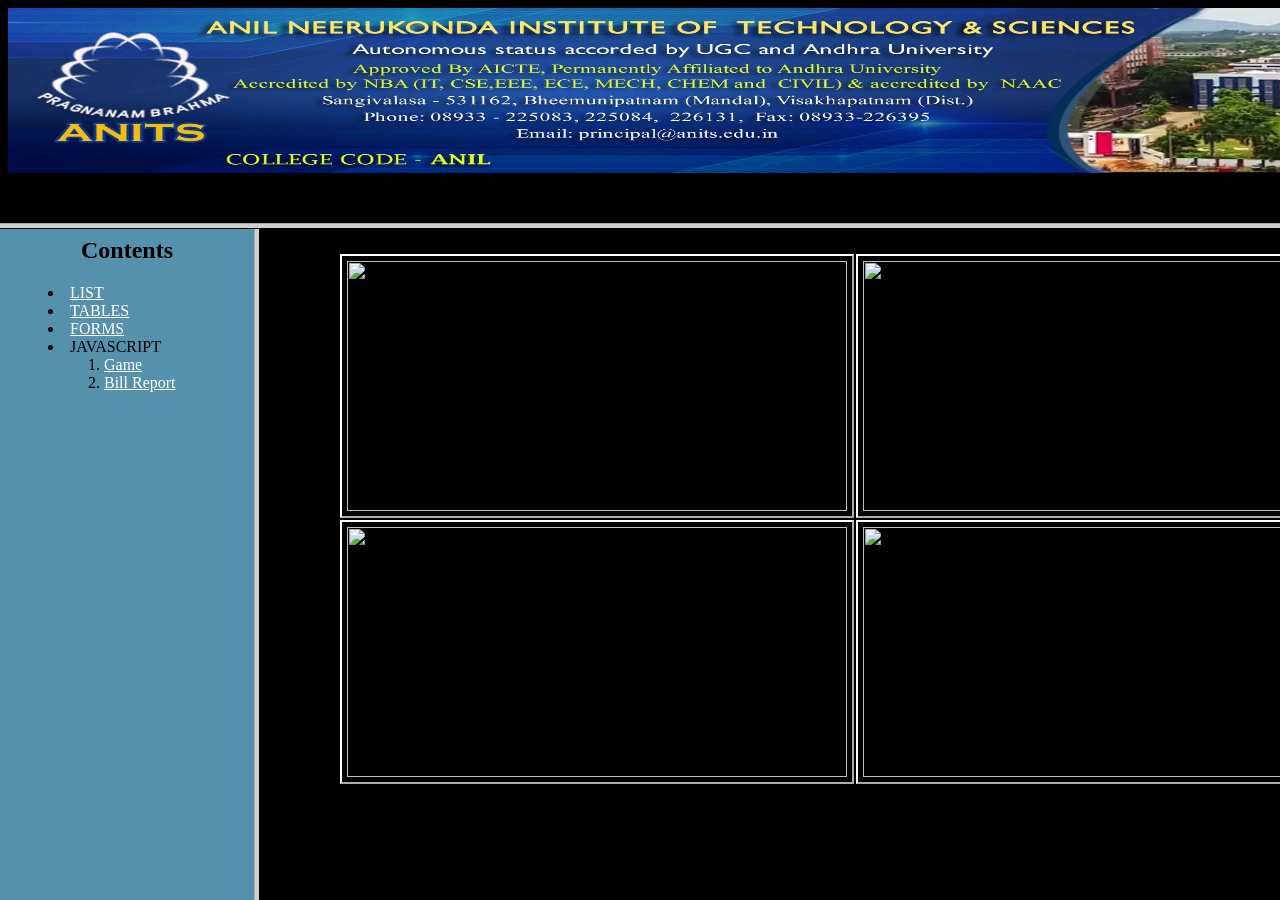
<file: EXP 1/index.html>
<html>
<frameset rows="25%,75%">
    <frame name="top" src="top.html"></frame>
    <frameset cols="20%,80%">
        <frame name="left" src="left.html"></frame>
        <frame name="right" src="right.html"></frame>
    </frameset>
</frameset>
</html>
</file>
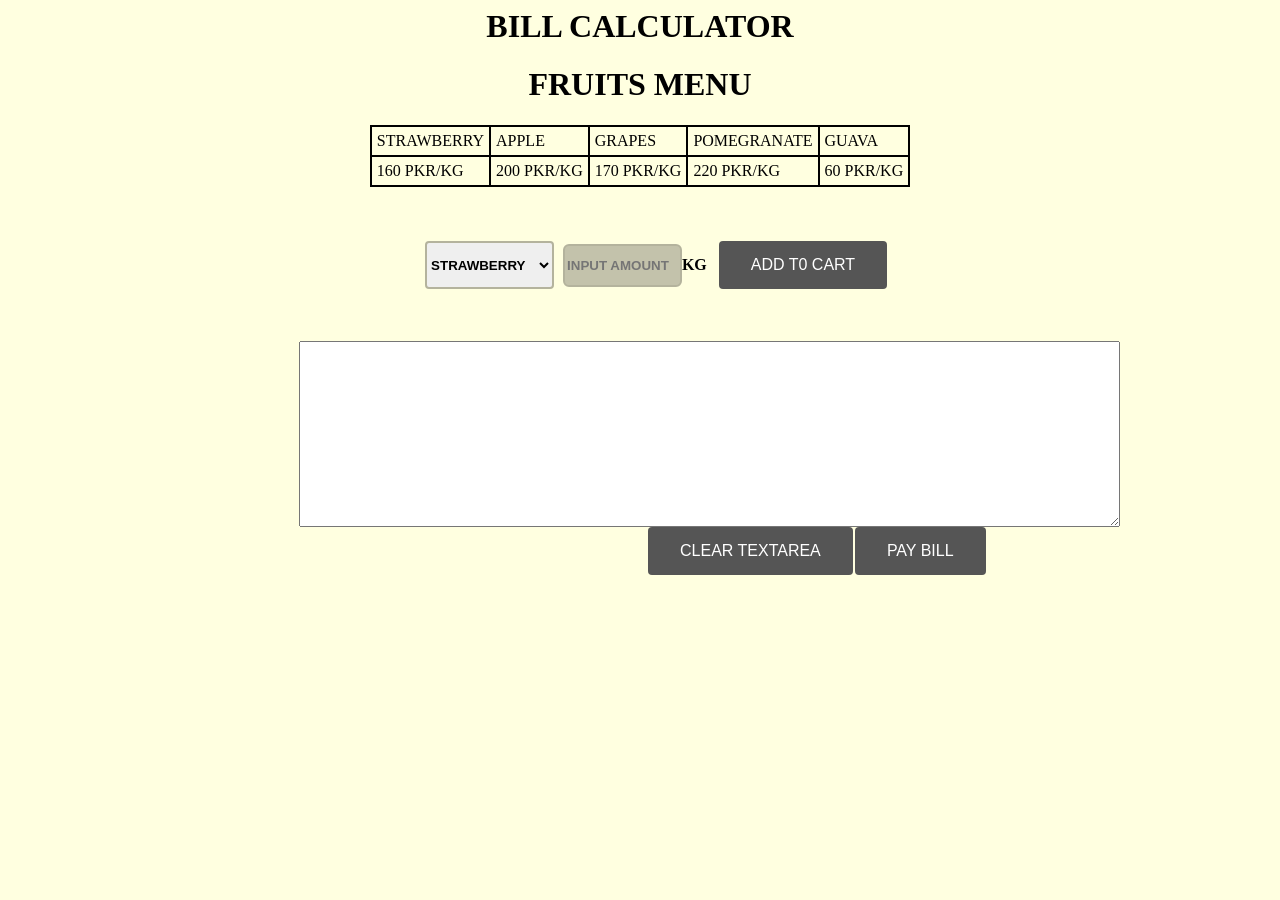
<file: EXP 1/Bill2.html>
<html>

<head>
  <title>Bill Report</title>
  <link rel="stylesheet"  href="Bill2.css">
  <script type="javascript" src="Bill2.js"></script>

</head>
<body bgcolor="lightyellow">
  <div class="pricelist">
   <h1>Bill Calculator</h1>
    <h1>FRUITS MENU</h1>
    <table>
      <tr>
        <td>Strawberry</td>
        <td>Apple</td>
        <td>Grapes</td>
        <td>Pomegranate</td>
        <td>Guava</td>
      </tr>
      <tr>
        <td>160 pkr/kg</td>
        <td>200 pkr/kg</td>
        <td>170 pkr/kg</td>
        <td>220 pkr/kg</td>
        <td>60 pkr/kg</td>
      </tr>
    </table>
  </div>
  <br>
  <br>
  <br>


  <form class="bill1">
    <select id="sf">
  <option selected value = "Strawberry">Strawberry</option>
  <option value = "Apple">Apple</option>
  <option value = "Grapes">Grapes</option>
  <option value = "Guava">Guava</option>
  <option value = "Pomegranate">Pomegranate</option>
</select>
    <input type="text" id="entrybox" pattern="\d*" placeholder="Input Amount"><b>KG</b>&nbsp;&nbsp;
    <input type="button" value="ADD T0 CART" class="mybutton" id="getme" onclick=" javascript: getMe();">
  </form>
  <br><br>
  <textarea class="bill" cols="100" rows="12" id="writeme"></textarea>
  <br>
  <input type="submit" value="CLEAR TEXTAREA" class="mybutton bill3" onclick="javascript: clearMe();" id="clr">
  <input type="submit" value="PAY BILL" class="mybutton bill2" id="out" onclick="javascript: checkOut();">
  </body>

</html>
</file>
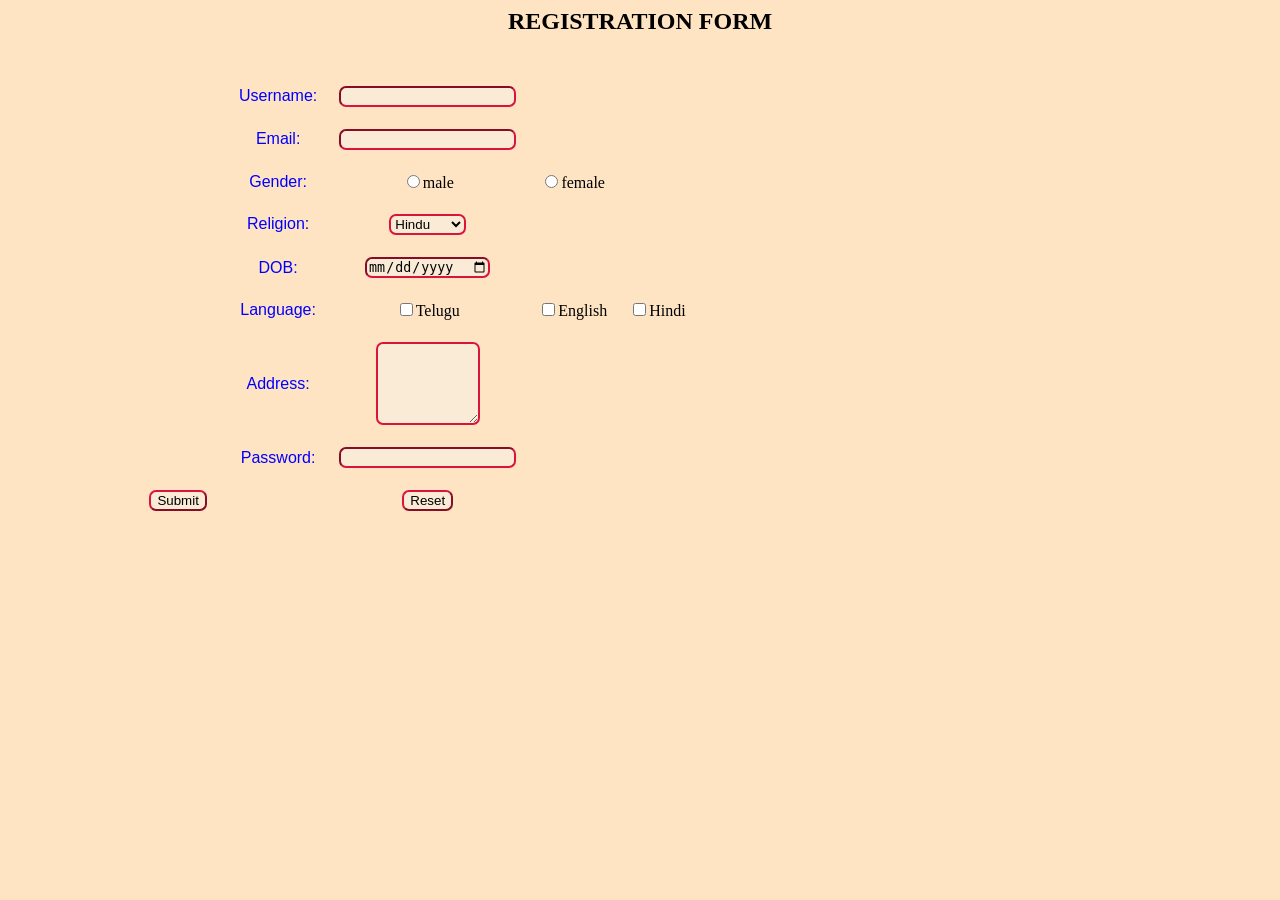
<file: EXP 1/form.html>
<html>
	<head>
		<link rel="stylesheet" href="style(form).css">
	</head>
<body >
	<h2>REGISTRATION FORM</h2>
	<form name="f1" method="post" action="">
		<div class="form">
		<table>
			<tr>
				<td><label for="username">Username:</label></td>
				<td><input type="text" name="uname" required></input></td>
			</tr>
			<tr>
				<td><label for="email">Email:</label></td>
				<td><input type="email" name="email" required></input></td>
			</tr>
			<tr>
				<td><label for="gender">Gender:</label></td>
				<td><input type="radio" name="gen" required>male</input></td>
				<td><input type="radio" name="gen" required>female</input></td>
			</tr>
			<tr>
				<td><label for="religion">Religion:</label></td>
				<td><select name="rel" placeholder="" required>
					<option value="hindu">Hindu</option>
					<option value="Muslim">Muslim</option>
					<option value="christian">Christian</option>
					</select></td>
			</tr>
			<tr>
				<td><label for="dob">DOB:</label></td>
				<td><input type="date" name="dob" required></input></td>
			</tr>
			<tr>
				<td><label for="language">Language:</label></td>
				<td><input type="checkbox" name="lan">Telugu</input></td>
				<td><input type="checkbox" name="lan">English</input></td>
				<td><input type="checkbox" name="lan">Hindi</input></td>
			</tr>
			<tr>
				<td><label for="address">Address:</label></td>
				<td><textarea rows=5 cols=10></textarea></td>
			</tr>
			<tr>
				<td><label for="password">Password:</label></td>
				<td><input type="password" name="password" required></input></td>
			</tr>
			<tr>
				<td><input type="submit" name="Submit" value="Submit"></input></td>
				<td><input type="reset" name="reset" value="Reset"></input></td>
			</tr>
		</table>
	</div>
	</form>
</body>
</html>
</file>
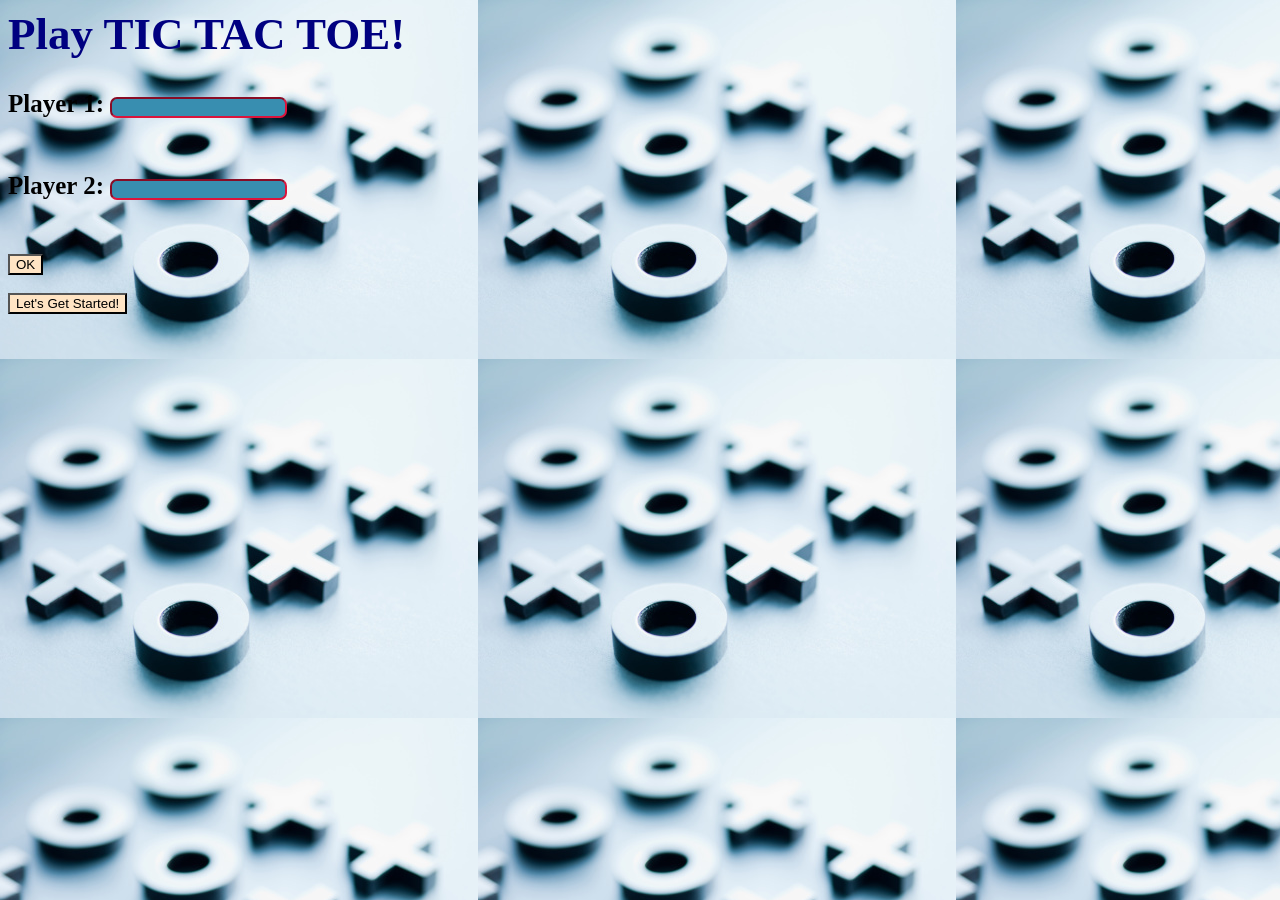
<file: EXP 1/Game.html>
<html>
    <head>
        <!--<meta name="viewport" content="width=device-width,initial-scale=1.0">-->
        <title>Tic Tac Toe</title>
        <link rel="stylesheet" href="game.css">
    </head>
    <body background="tic tac toe.jpg">
        <div id="part">
        <h1><b>Play</b> TIC TAC TOE!</h1>
        <form>
            <b><label for="player 1">Player 1:  </label></b><input type="textbox" name="player 1" id="player 1"><br><br><br><br>
            <b><label for="player 2">Player 2:  </label></b><input type="textbox" name="player 2" id="player 2"><br><br><br><br>
            <button type="submit" name="ok" value="submit" onclick="return Playersdata()">OK</button>
        </form>
        <p name="p1" id="p1"></p>
        <p name="p2" id="p2"></p>
        <script src="tic tac toe.js"></script>
        <div id="game" style="display:none;">
        <input type="text" name="1" placeholder="1" id="1" onclick="fun3();fun(); " style="background-color: aquamarine;border-radius: 5px;width: 50px;text-align: center;height: 40px;" readonly>
        <input type="text" name="2" placeholder="2" id="2" onclick="fun4();fun();" style="background-color: aquamarine;border-radius: 5px;width: 50px;text-align: center;height: 40px;" readonly>
        <input type="text" name="3" placeholder="3" id="3" onclick="fun5();fun();" style="background-color: aquamarine;border-radius: 5px;width: 50px;text-align: center;height: 40px;" readonly><br>
        <input type="text" name="4" placeholder="4" id="4" onclick="fun6();fun();" style="background-color: aquamarine;border-radius: 5px;width: 50px;text-align: center;height: 40px;" readonly>
        <input type="text" name="5" placeholder="5" id="5" onclick="fun7();fun();" style="background-color: aquamarine;border-radius: 5px;width: 50px;text-align: center;height: 40px;" readonly>
        <input type="text" name="6" placeholder="6" id="6" onclick="fun8();fun();" style="background-color: aquamarine;border-radius: 5px;width: 50px;text-align: center;height: 40px;" readonly><br>
        <input type="text" name="7" placeholder="7" id="7" onclick="fun9();fun();" style="background-color: aquamarine;border-radius: 5px;width: 50px;text-align: center;height: 40px;" readonly>
        <input type="text" name="8" placeholder="8" id="8" onclick="fun10();fun();" style="background-color: aquamarine;border-radius: 5px;width: 50px;text-align: center;height: 40px;" readonly>
        <input type="text" name="9" placeholder="9" id="9" onclick="fun11();fun();" style="background-color: aquamarine;border-radius: 5px;width: 50px;text-align: center;height: 40px;" readonly><br>
        <br><br><br><button name="end" onclick="back()" style="color:black;background-color: rgb(233, 122, 122);height: 40px;width: 80px;">End</button>
        <button name="reset" id="reset" onclick="fun2()" style="color:black;background-color: rgb(130, 223, 130);height:40px;width:80px;">Reset</button>
        <p id="result"></p>
        </div>
        <button name="start" onclick="enter()">Let's Get Started!</button>
        </div>
    </body>
</html>
</file>
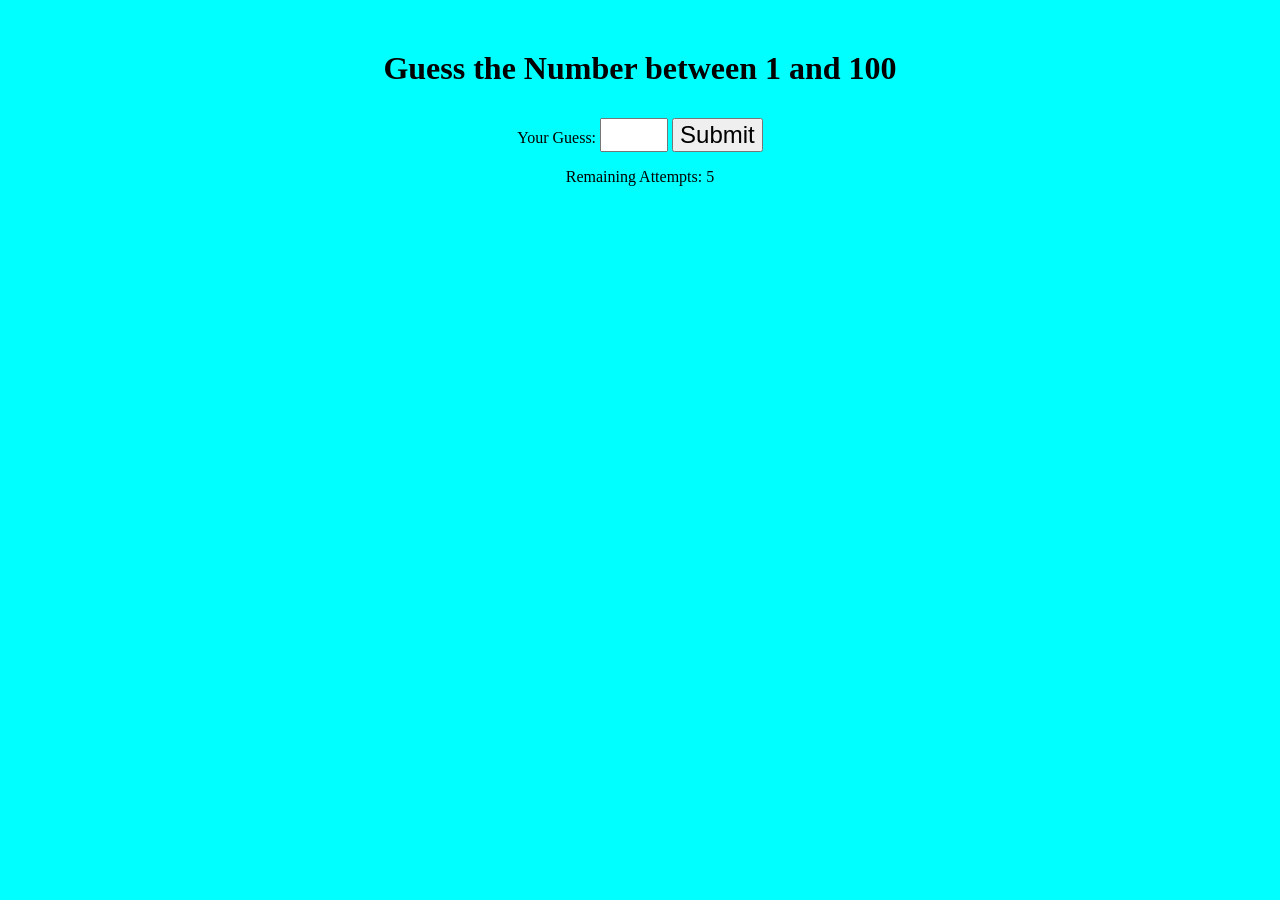
<file: EXP 1/Guess number.html>
<!DOCTYPE html>
<html>
  <head>
    <title>Number Guessing Game</title>
    <style>
      body {
        text-align: center;
        background-color: aqua;
      }

      h1 {
        font-size: 2em;
        margin-top: 50px;
      }

      #guess-input {
        font-size: 1.5em;
        width: 60px;
      }

      button {
        font-size: 1.5em;
        margin-top: 10px;
      }
    </style>
  </head>
  <body>
    <h1>Guess the Number between 1 and 100</h1>
    <label for="guess-input">Your Guess:</label>
    <input type="number" id="guess-input">
    <button onclick="guess()">Submit</button>
    <p id="result"></p>
    <p>Remaining Attempts: <span id="remaining-attempts">5</span></p>

    <script>
      const randomNumber = Math.floor(Math.random() * 100) + 1;
      let remainingAttempts = 5;

      function guess() {
        const guess = parseInt(document.getElementById("guess-input").value);
        const remainingAttemptsElement = document.getElementById("remaining-attempts");

        if (isNaN(guess)) {
          document.getElementById("result").textContent = "Please enter a valid number";
        } else if (guess < 1 || guess > 100) {
          document.getElementById("result").textContent = "Please enter a number between 1 and 100";
        } else if (guess === randomNumber) {
          document.getElementById("result").textContent = "Congratulations! You guessed the number.";
          remainingAttemptsElement.textContent = remainingAttempts;
        } else if (guess < randomNumber) {
          document.getElementById("result").textContent = "Your guess is too low. Try again.";
          remainingAttempts--;
          remainingAttemptsElement.textContent = remainingAttempts;
        } else if (guess > randomNumber) {
          document.getElementById("result").textContent = "Your guess is too high. Try again.";
          remainingAttempts--;
          remainingAttemptsElement.textContent = remainingAttempts;
        }

        if (remainingAttempts === 0) {
          document.getElementById("result").textContent = "Sorry, you have used up all your attempts. The number was " + randomNumber + ".";
          document.getElementById("guess-input").setAttribute("disabled", "");
        }
      }
    </script>
  </body>
</html>
</file>
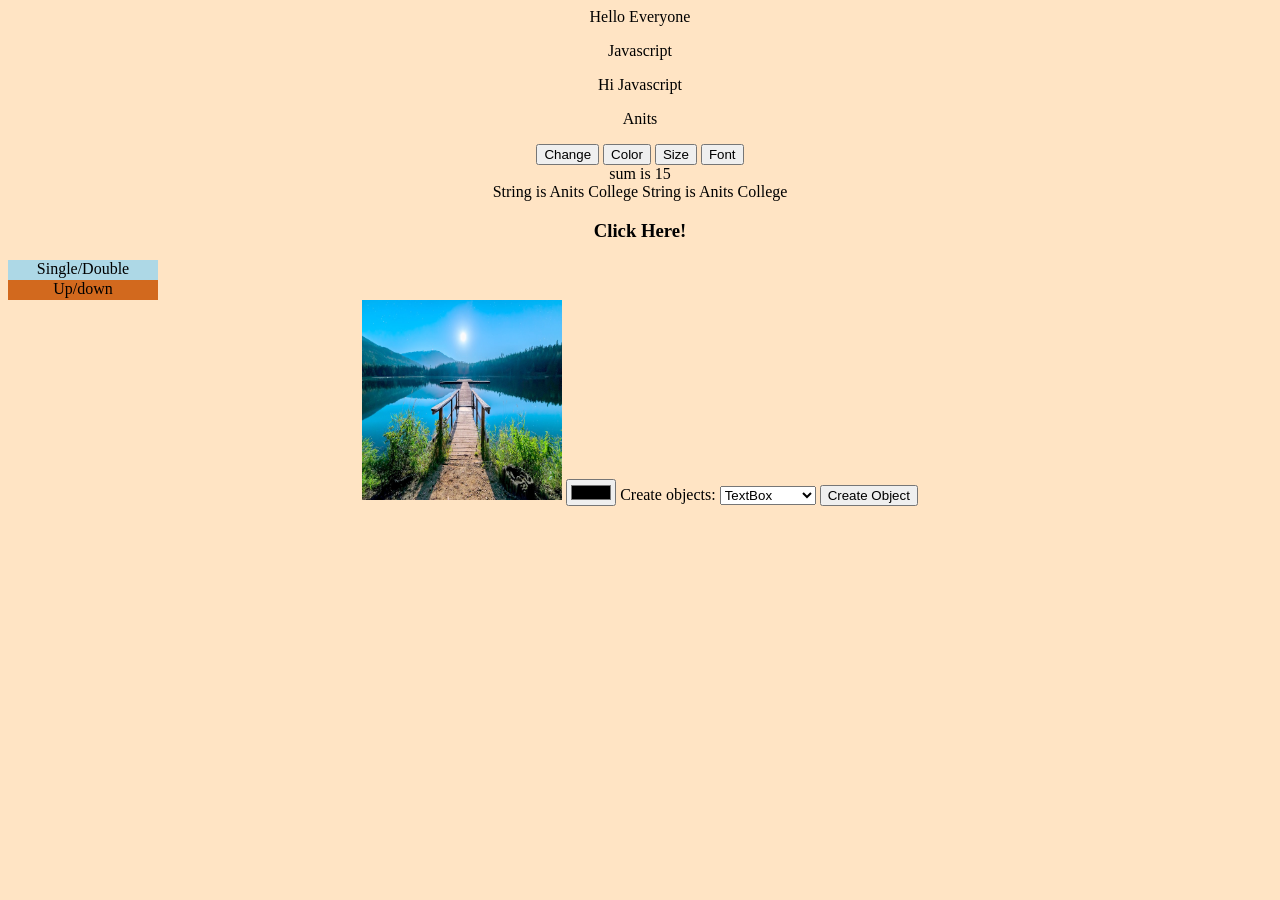
<file: EXP 1/javascript.html>
<html>
    <head>
        <style>
            body{
                background-color: bisque;
                text-align: center;
            }
        </style>
        <script>
            function fun1(obj){
                this.setAttribute("height",300);
                this.setAttribute("width",400);
            }
            function fun2(obj){
                this.setAttribute("height","200px");
                this.setAttribute("width","100px");
            }
        </script>
    </head>
    <body>
        <p id="p1">Hello Everyone</p>
        <p id="p2">Javascript</p>
        <p id="p3">Hi Javascript</p>
        <p id="p4">Anits</p>
        <button type="button" onclick='document.getElementById("p1").innerHTML="Hi Everyone!"'>Change</button>     
        <button type="button" onclick='document.getElementById("p2").style.color="red"'>Color</button>       
        <button type="button" onclick='document.getElementById("p3").style.fontSize="50px"'>Size</button> 
        <button type="button" onclick='document.getElementById("p4").style.fontFamily="Times Now Roman"'>Font</button> <br>
        <script>
            let a=5
            let b=10
            document.write("sum is " + (a+b));
            document.write("<br>");
            s="Anits College"
            document.write("\nString is " + s);
            document.write(`\nString is ${s}`);
        </script>
        <h3 onclick="this.innerHTML='You Clicked me'">Click Here!</h3>
        <div align=center style="background-color:lightblue;height:20px;width:150px;" onclick="this.innerHTML='Single click'" ondblclick="'Double Click'">Single/Double</div>
        <div style="background-color: chocolate;height:20px;width:150px;" onmousedown="this.innerHTML='Pressing me'" onmouseup="this.innerHTML='Released me'">Up/down</div>
        <img src="img1.jpg" height="200px" width="200px" onmouseover="func1(this)" onmouseout="fun2(this)">
        <input type="color">
        
        <label for="Creating objects">Create objects:</label>
        <select name="obj">
            <option value="textbox" id="txt">TextBox</option>
            <option value="radio" id="radio">RadioButton</option>
            <option value="checkbox" id="check">CheckBox</option>
        </select>
        <button type="button" onclick="Create()">Create Object</button>
        <script>
            function Create(){
                let t=document.createElement("input");
                if(document.getElementById('txt').innerHTML=="TextBox"){
                t.setAttribute("type","textbox");}
                else if(document.getElementById('radio').innerHTML=="RadioButton"){
                t.setAttribute("type","radio");}
                else{
                t.setAttribute("type","checkbox");}
                document.body.appendChild(t);
            }
        </script>
    </body>
</html>
</file>
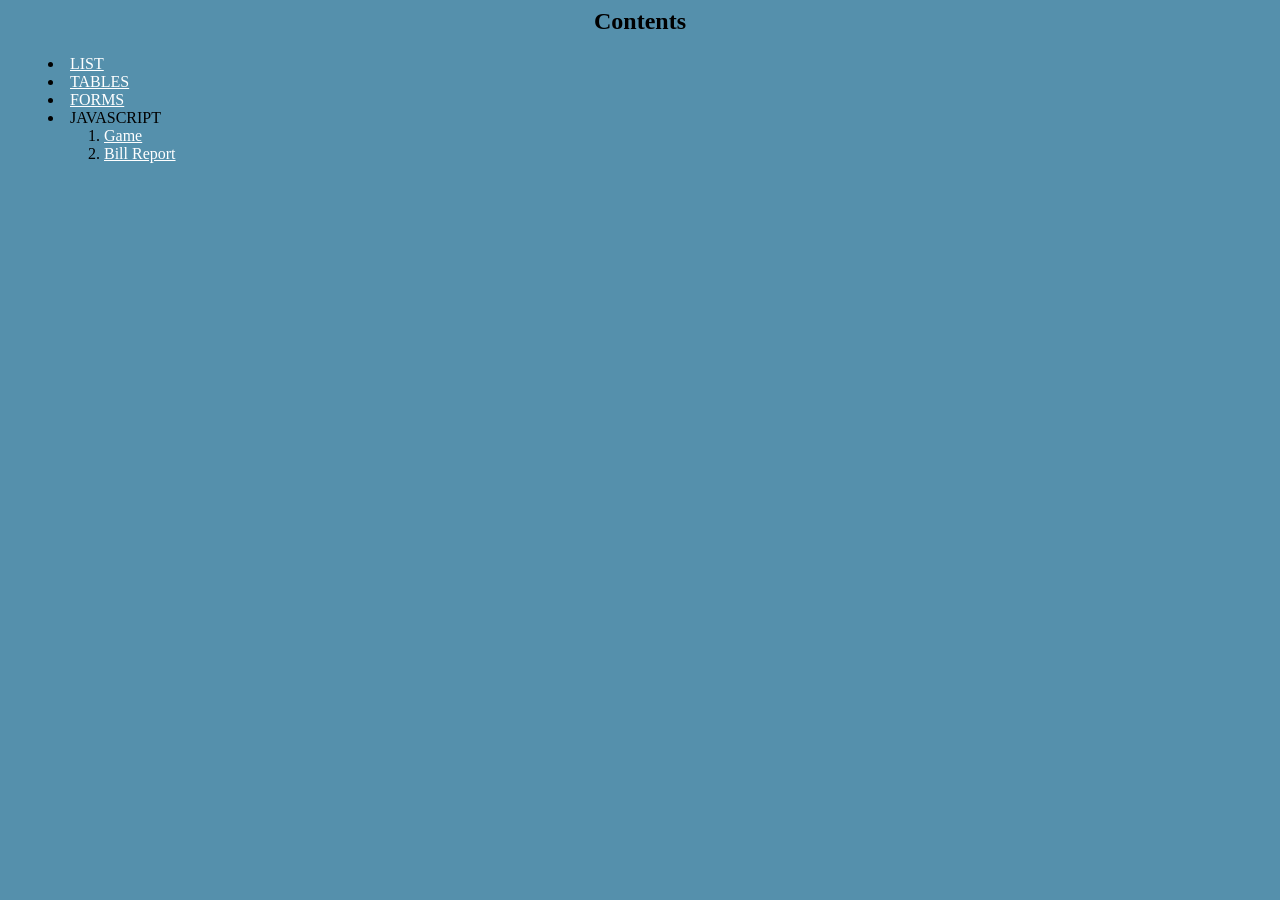
<file: EXP 1/left.html>
<html>
    <head>
        <link rel="stylesheet" href="mystyle.css">
    </head>
<body class="left">
<h2>Contents</h2>
<div id="ldiv">
<ul>
<li><a href="list.html" target=right>LIST</a></li>
<li><a href="table.html" target=right>TABLES</a></li>
<li><a href="form.html" target=right>FORMS</a></li>
<li>JAVASCRIPT
    <ol>
        <li><a href='Game.html' target=right>Game</a></li>
    <li><a href='Bill2.html' target=right>Bill Report</a></li>
    </ol>
</li>
</ul>
</div>
</body>
</html>
</file>
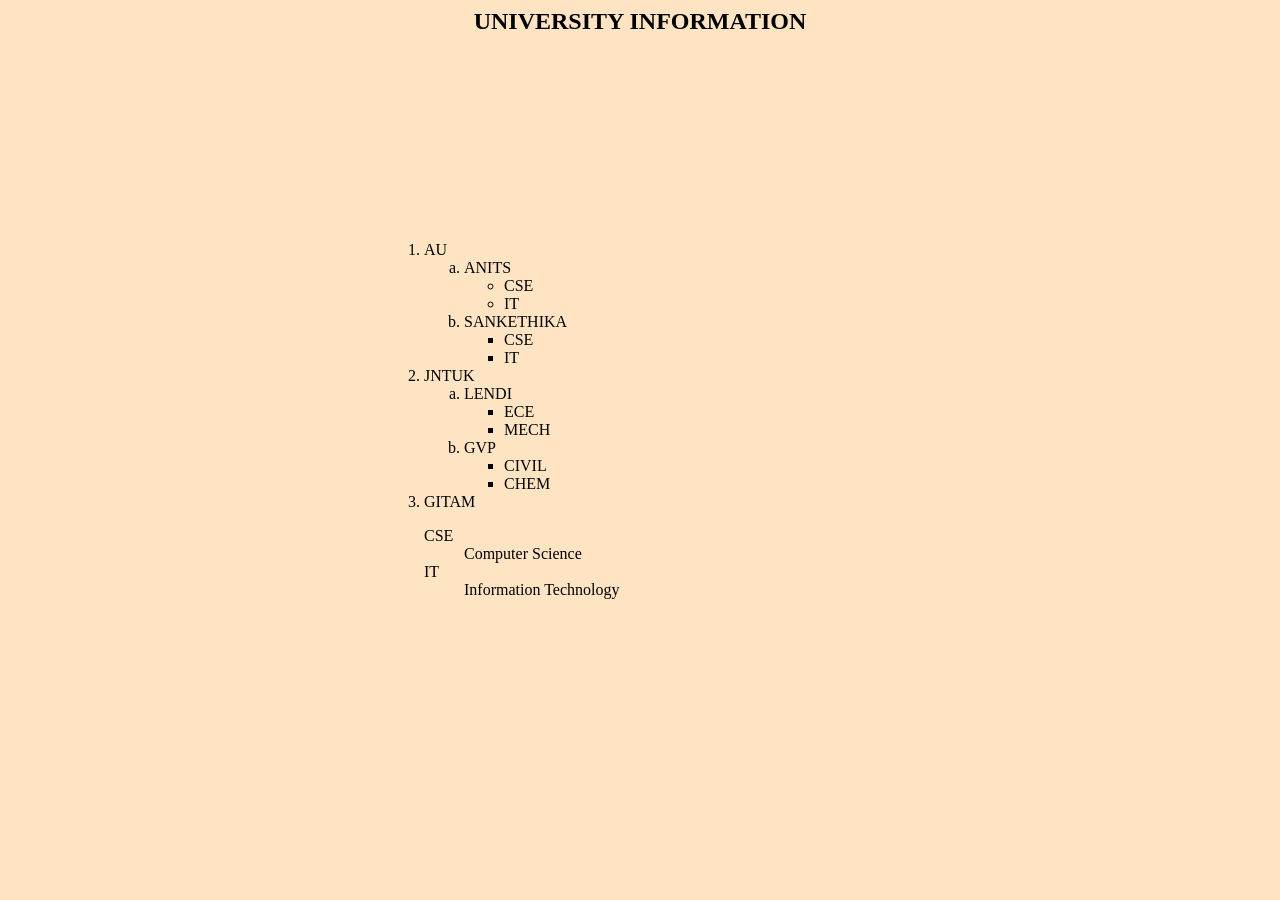
<file: EXP 1/list.html>
<html>
<head>
    <link rel="stylesheet" href="mystyle.css">
</head>
<body class="list">
<h2>UNIVERSITY INFORMATION</h2>
<ol class="abc">
<li>AU
    <ol type="a">
        <li>ANITS
            <ul type="circle">
                <li>CSE</li>
                <li>IT</li>
            </ul>
        </li>
        <li>SANKETHIKA
            <ul type="square">
                <li>CSE</li>
                <li>IT</li>
            </ul>
        </li>
    </ol>
</li>
<li>JNTUK
    <ol type="a">
        <li>LENDI
            <ul type="square">
                <li>ECE</li>
                <li>MECH</li>
            </ul>
        </li>
        <li>GVP
            <ul>
                <li>CIVIL</li>
                <li>CHEM</li>
            </ul>
        </li>
    </ol>
</li>
<li>GITAM
    <dl>
        <dt>CSE</dt>
        <dd>Computer Science</dd>
        <dt>IT</dt>
        <dd>Information Technology</dd>
    </dl>
</li>
</ol>
</body>
</html>
</file>
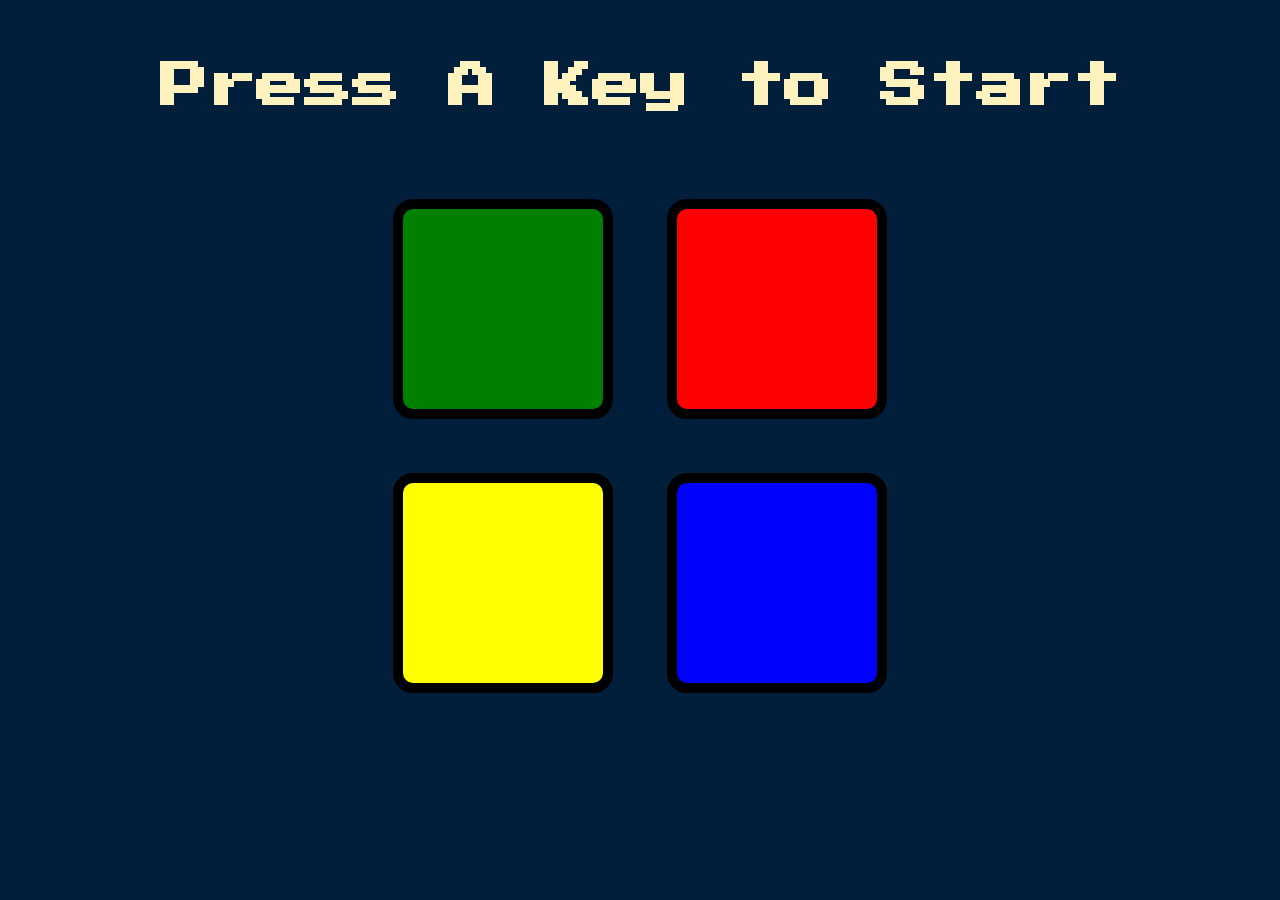
<file: EXP 1/simon.html>
<!DOCTYPE html>
<html lang="en" dir="ltr">

<head>
  <meta charset="utf-8">
  <title>Simon</title>
  <link rel="stylesheet" href="simon.css">
  <link href="https://fonts.googleapis.com/css?family=Press+Start+2P" rel="stylesheet">
</head>

<body>
  <h1 id="level-title">Press A Key to Start</h1>
  <div class="container">
    <div class="row">

      <div type="button" id="green" class="btn green">

      </div>

      <div type="button" id="red" class="btn red">

      </div>
    </div>

    <div class="row">

      <div type="button" id="yellow" class="btn yellow">

      </div>
      <div type="button" id="blue" class="btn blue">

      </div>

    </div>

  </div>

  <script src="https://ajax.googleapis.com/ajax/libs/jquery/3.3.1/jquery.min.js"></script>
  <script src="simon.js" charset="utf-8"></script>

</body>

</html>
</file>
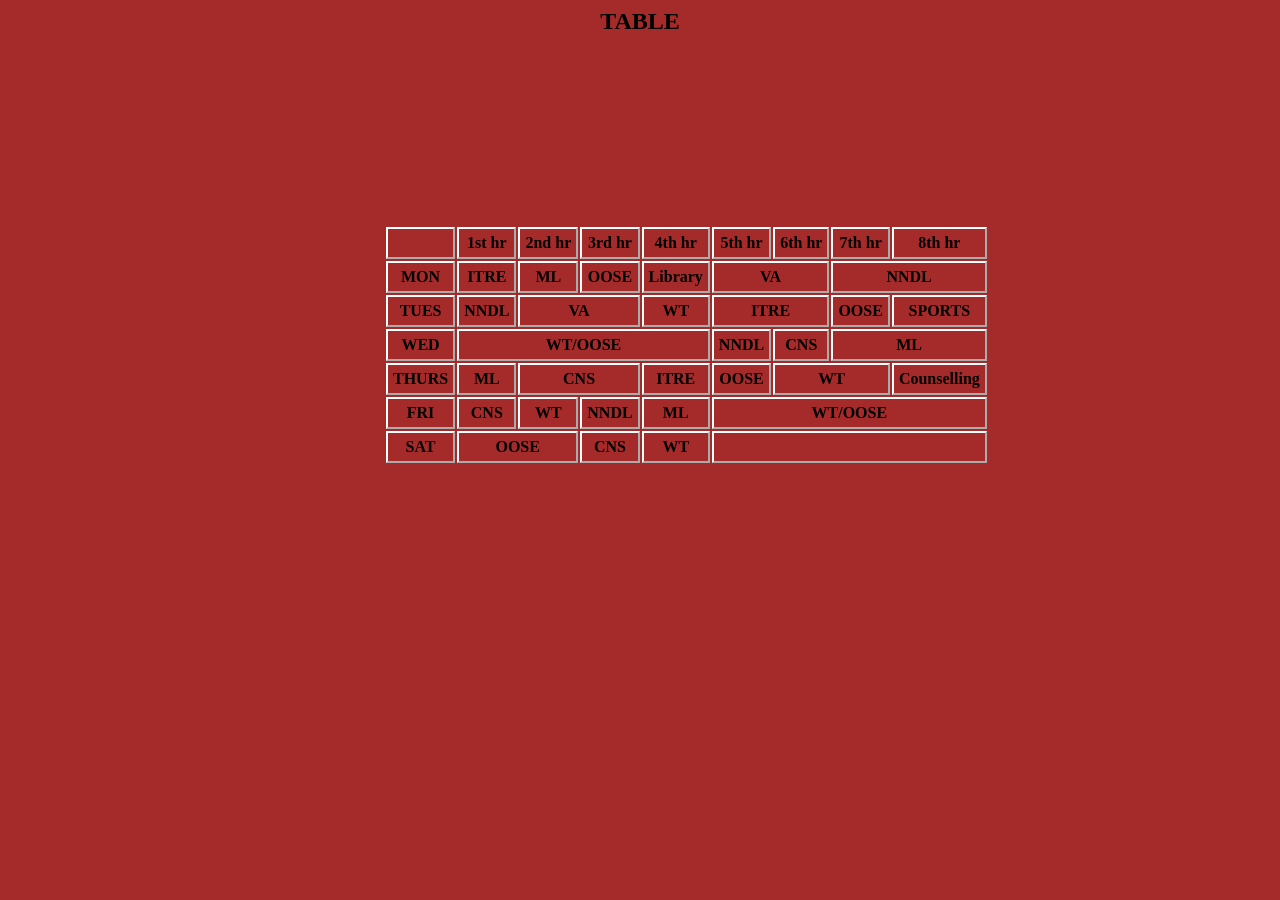
<file: EXP 1/table.html>
<html>
    <head>
        <link rel="stylesheet" href="mystyle.css">
    </head>
<body class="tdiv">
<h2>TABLE</h2>
<div class="tablediv">
<table class="abc">
<tr>
    <th></th>
    <th>1st hr</th>
    <th>2nd hr</th>
    <th>3rd hr</th>
    <th>4th hr</th>
    <th>5th hr</th>
    <th>6th hr</th>
    <th>7th hr</th>
    <th>8th hr</th>
</tr>
<tr>
    <th>MON</th>
    <th>ITRE</th>
    <th>ML</th>
    <th>OOSE</th>
    <th>Library</th>
    <th colspan=2>VA</th>
    <th colspan=2>NNDL</th>
</tr>
<tr>
    <th>TUES</th>
    <th>NNDL</th>
    <th colspan=2>VA</th>
    <th>WT</th>
    <th colspan=2>ITRE</th>
    <th>OOSE</th>
    <th>SPORTS</th>
</tr>
<tr>
    <th>WED</th>
    <th colspan=4>WT/OOSE</th>
    <th>NNDL</th>
    <th>CNS</th>
    <th colspan=2>ML</th>
</tr>
<tr>
    <th>THURS</th>
    <th>ML</th>
    <th colspan=2>CNS</th>
    <th>ITRE</th>
    <th>OOSE</th>
    <th colspan="2">WT</th>
    <th>Counselling</th>
</tr>
<tr>
    <th>FRI</th>
    <th>CNS</th>
    <th>WT</th>
    <th>NNDL</th>
    <th>ML</th>
    <th colspan=4>WT/OOSE</th>
</tr>
<tr>
    <th>SAT</th>
    <th colspan="2">OOSE</th>
    <th>CNS</th>
    <th>WT</th>
    <th colspan="4"></th>
</tr>
</table>
</div>
</body>
</html>
</file>
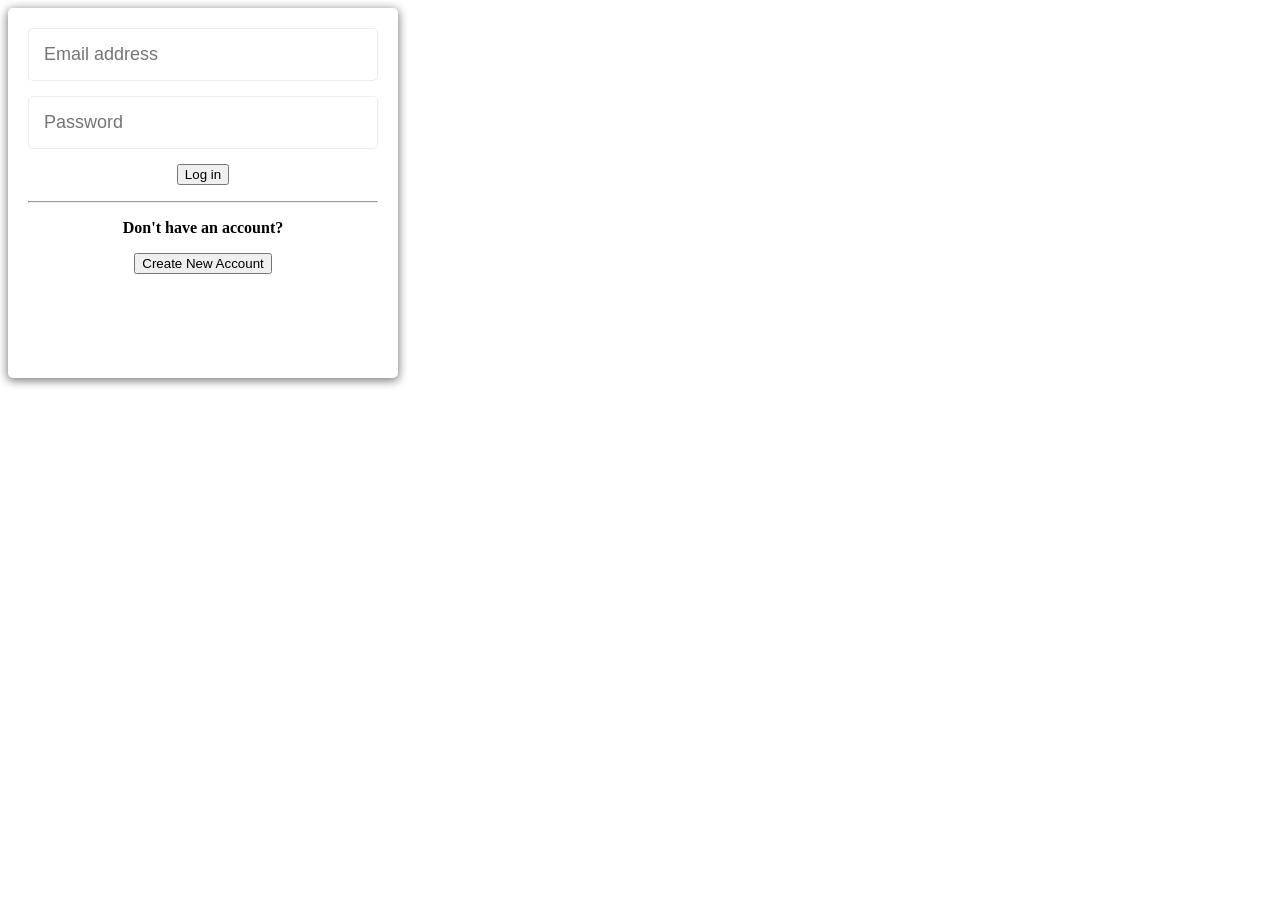
<file: EXP 2/login.html>
<html>
    <head>
        <link rel="stylesheet" href="login.css">
        <title>Facebook Login</title>
    </head>
    <body class="login">
        <form>
            <input type="text" placeholder="Email address">
            <input type="password" placeholder="Password">
            <button type="submit">Log in</button>
        </form>
        <hr>
            <div class="account">
            <p><b>Don't have an account?</b></p>
            <button type="submit">Create New Account</button>
            </div>
    </body>
</html>
</file>
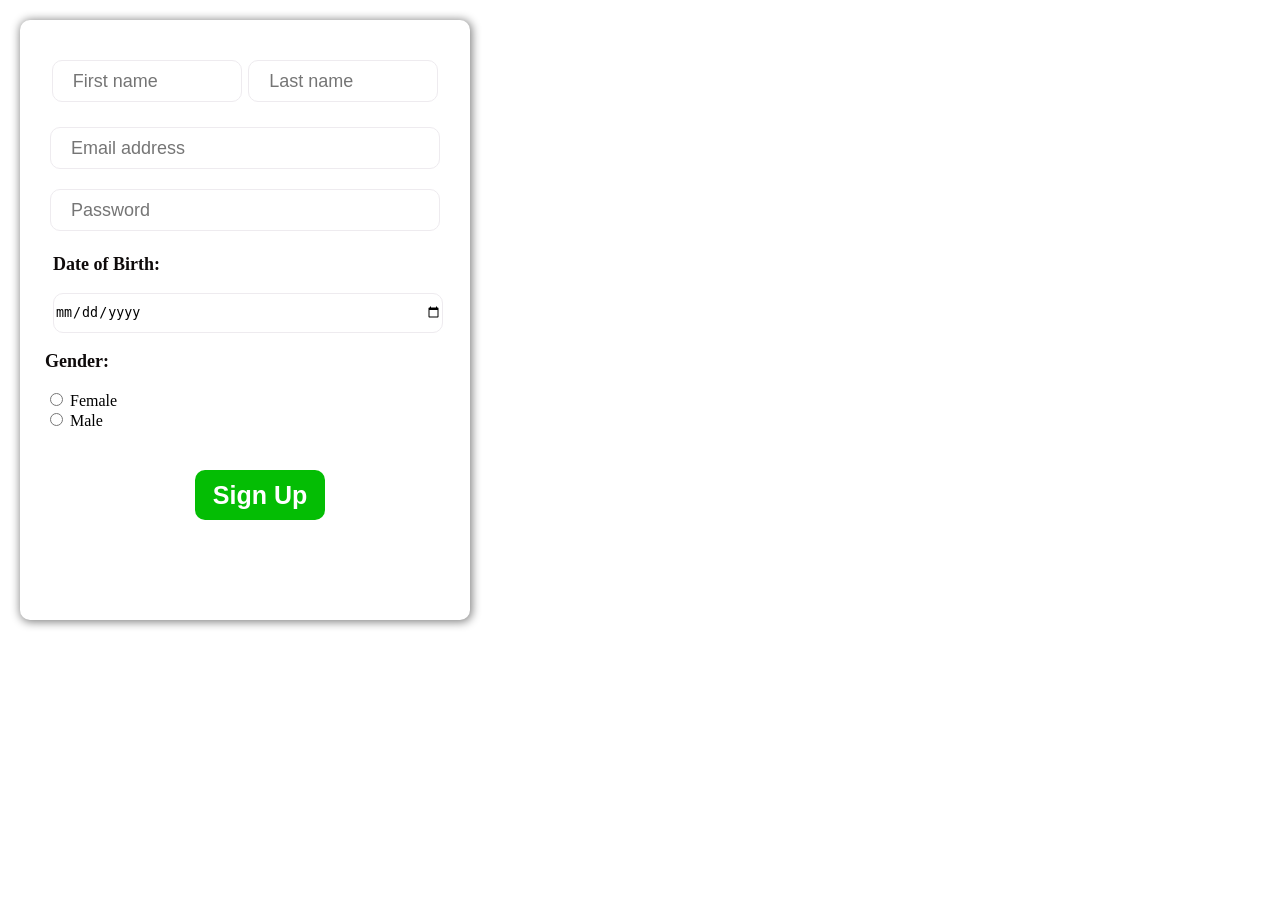
<file: EXP 2/signup.html>
<html>
    <head>
        <link rel="stylesheet" href="signup.css">
        <title>Facebook Signup</title>
    </head>
    <body class="signup">
        <form>
            <div class="part1">
                <input type="text" placeholder="First name">
                <input type="text" placeholder="Last name">
            </div>
            <div class="part2">
                <input type="email" placeholder="Email address">
                <input type="password" placeholder="Password">
            </div>
            <div class="part3">
                <p>Date of Birth:</p>
                <input type="date">
            </div>
            <div class="part4">
                <p>Gender:</p>
                <div class="abc">
                <div>
                <input type="radio" value="Female" name="gen">
                <label for="'female">Female</label>
                </div>
                <div>
                <input type="radio" value="Male" name="gen">
                <label for="male">Male</label>
                </div>
                </div>
            </div>
            <div class="part5">
                <input type="submit" value="Sign Up">
            </div>
        </form>
    </body>
</html>
</file>
<file: EXP 1/Bill2.css>
body,select,input[type="text"],textarea{
    font-weight: bold;
    text-transform: uppercase;
  }
  table,
  tr,
  td {
    border: 2px solid black;
    border-collapse: collapse;
    padding: 5px;
    margin-top: 30px;
    margin: 0 auto;

  }

  .pricelist {
    text-align: center;
  }

  .mybutton {
    background-color: #4CAF50;

    color: white;
    padding: 15px 32px;
    text-align: center;
    border: none;
    display: inline-block;
    font-size: 16px;

    cursor: pointer;
    background-color: #555555;
    border-radius: 4px;
  }

  #entrybox {
    width: 20%;
    height: 43px;
    margin-left: 5px;
    border: 2px solid #b4b39d;
    border-radius: 6px;
    background-color: #c3c2ab;
  }

  .bill {
    margin-left: 23%;
    margin-right: 20%;

  }

  .bill1 {
    margin-left: 33%;
    margin-right: 20%;

  }

  #sf {
    height: 48px;
    border: 2px solid #b4b39d;
    border-radius: 4px;
  }

  .bill2 {
    margin-left: 67%;
    position: relative;
  }
   .bill3 {
    margin-left: 50%;
    position: absolute;
  }
</file>
<file: EXP 1/style(form).css>
label{
    color:blue;
    text-align: center;
    padding-left: 200px;
    font-family: Verdana, Geneva, Tahoma, sans-serif;
}
body{
    background-color:bisque;
    text-align: center;
}
input,select,textarea{
    border-radius: 7px;
    border-width: 2px;
    border-color:crimson;
    background-color: antiquewhite;
    outline-color: black;
}
table{
    text-align: center;
    padding: 10px;
    border-spacing: 20px;
}
</file>
<file: EXP 1/game.css>
h1 {
    color:navy;
    font-size: 45px;
}
label{
    font-size: 25px;
    font-family: 'Times New Roman',cursive;
    color:black;
}
input {
    border-radius: 7px;
    border-width: 2px;
    border-color:crimson;
    background-color:rgb(56, 142, 176);
    outline-color:black;
    text-align: center;
}
#reset{
    box-sizing: border-box;
    width: 95px;
    height: 45px;
    border: 1px solid dodgerblue;
    margin: auto;
    border-radius: 4px;
    font-family: Verdana,
        Geneva, Tahoma, sans-serif;
    background-color: dodgerblue;
    color: white;
    font-size: 20px;
    cursor: pointer;
}
button{
    color: black;
    cursor: pointer;
    background-color:bisque;
}
p{
    color:rgba(225, 12, 12, 0.949);
    font-weight: bolder;
    font-size: large;
}
#game{
    text-align: center;
    background-color: black;
}
</file>
<file: EXP 1/mystyle.css>
.left
{
font-family:Verdana;
background-color:rgb(85, 144, 172);
}
.top{
    background-color: black;
}
h2{
    text-align: center;
    font-family: Cambria, Cochin, Georgia, Times, 'Times New Roman', serif;
}
.image{
    background-color: bisque;
    position:absolute;
    left:30px;
}
.abc{
    position: absolute;
    left: 30%;
    top:25%;
}
.rdiv{
    width: 100;
    height: auto;
}
#ldiv
{
list-style-position: inside;
}
.right
{
background-color:black;
font-family: serif;
position: absolute;
left:70px;
top:15px;
}
.container
{
gap:0.625%;
display:grid;
outline-color: blue;
border-color: white;
padding: 20px;
}
a{
    color:white;
}
a:hover
{
background-color:green;
}
a:focus
{
color:saddlebrown;
}
.list{
    background-color: bisque;
}
ol li:hover{
    color: blue;
    font-family:'Brush Script MT',cursive;
}
img:hover
{
border-radius: 50%;
}
.tdiv{
    background-color:brown;
}
th,td{
border:2px;
border-color:white;
border-style: outset;
border-spacing:30px;
padding: 5px;
text-align: center;
}
tr:hover
{
background-color:bisque;
}
nav{
    background-color: rgb(85, 144, 172);
    width:auto;
    font-style: italic;
    font-feature-settings: "akhn";
    font-size: 20px;
}
</file>
<file: EXP 1/simon.css>
body{
    background-color: #011F3B;
      text-align: center;
    }
    #level-title{
      font-family: 'Press Start 2P',cursive;
      font-size: 3rem;
      margin: 5%;
      color: #FEF2BF;
    }
    .btn{
      margin: 25px;
      display: inline-block;
      height: 200px;
      width: 200px;
      border: 10px solid black;
      border-radius: 20px;
    }
    #green{
      background-color: green;}
    #yellow{
      background-color: yellow;
    }
    #blue{
      background-color: blue;
    }
    #red{
      background-color: red;
    }
    .container {
      display: block;
      width: 50%;
      margin: auto;
    
    }
    
    .game-over {
      background-color: red;
      opacity: 0.8;
    }
    
    .pressed {
      box-shadow: 0 0 20px white;
      background-color: grey;
    }
</file>
<file: EXP 2/login.css>
.login:hover{
    width:380px;
    height:350px;
}
.login{
    width: 350px;
    height:330px;
    padding:20px;
    text-align: center;
    border-radius: 5px;
    background: #fff;
    box-shadow: 0px 2px 10px 1px gray;
}
.login input {
    width: 100%;
    margin-bottom: 15px;
    padding: 15px;
    font-size: 18px;
    border: 1px solid #eeebef;
    border-radius: 5px;
}
.login input:focus {
    box-shadow: 0px 0px 1px 1px rgb(65, 144, 241);
    outline-color: #166fe5;
    outline-width: 2px;
}
.login .button input{
    width:130px;
    height:50px;
    border-radius:10px;
    border:none;
    background-color: #166fe5;
    color:white;
    font-weight: 600;
    cursor:pointer;
    font-size: 26px;
    margin-top:25px;
    
}
.login .button input:hover {
    background-color: blue;
}
.login .top{
    display:flex;
    justify-content: space-between;
}
.login .top h2{
    font-size: 40px;
    font-family: Arial, Helvetica, sans-serif;
    margin-left:32%;
    margin-bottom:40px;
}
.login .top img{
    width:25px;
    height:25px;
    margin-top:-10px;
}
</file>
<file: EXP 2/signup.css>
.signup{
    width:400px;
    height:550px;
    background: white;
    box-shadow: 1px 1px 10px 1px grey;
    border-radius: 10px;
    margin-top: 20px;
    margin-left: 20px;
    padding:25px;
}
.part1{
    display:flex;
    justify-content: space-evenly;
    margin-top: 15px;
    margin-bottom: 10px;
}
.part1>input{
    width: 190px;
    height:40px;
    margin-bottom: 15px;
    padding:20px;
    font-size: 18px;
    border: 1px solid #eeebef;
    border-radius: 10px;
    outline-color: blue;
}
.part2>input{
    width:390px;
    height:40px;
    padding:20px;
    border-radius: 10px;
    font-size: 18px;
    border: 1px solid #eeebef;
    margin:0px 5px 20px 5px;
    outline-width: 20px;
    outline-color: blue;
}
.part3{
    margin-top:-15px;
    margin-left: 8px;
}
.part4>p,.part3>p{
    color:rgb(15, 11, 11);
    font-weight: 600;
    font-size: 18px;
}
.part3>input{
    width:390px;
    height:40px;
    border-radius:10px;
    border:1px solid #eeebef;
    outline-color: blue;
}
.xyz{
    display: flex;
    justify-content: space-evenly;
    margin-top: -36px;
}
.part5{
    margin-top: 40px;
    margin-left:150px ;
}
.part5>input{
   width:130px;
   height:50px;
   cursor:pointer;
   background-color: rgb(4, 189, 4);
   border-radius:10px;
   border:none;
   color:white;
   font-weight: 600;
   font-size: 25px;

}
.part5 input:hover{
 background-color: green;
}
.signup .top{
    display:flex;
    justify-content: space-between;
}
.signup .top h2{
    font-size:40px;
    font-family: Arial, Helvetica, sans-serif;
    margin-left:32%;
    
}
.signup .top img{
    height:30px;
    width:30px;
    margin-top:-15px;
}
.signup hr{
    margin-bottom:30px;
    
}
</file>
